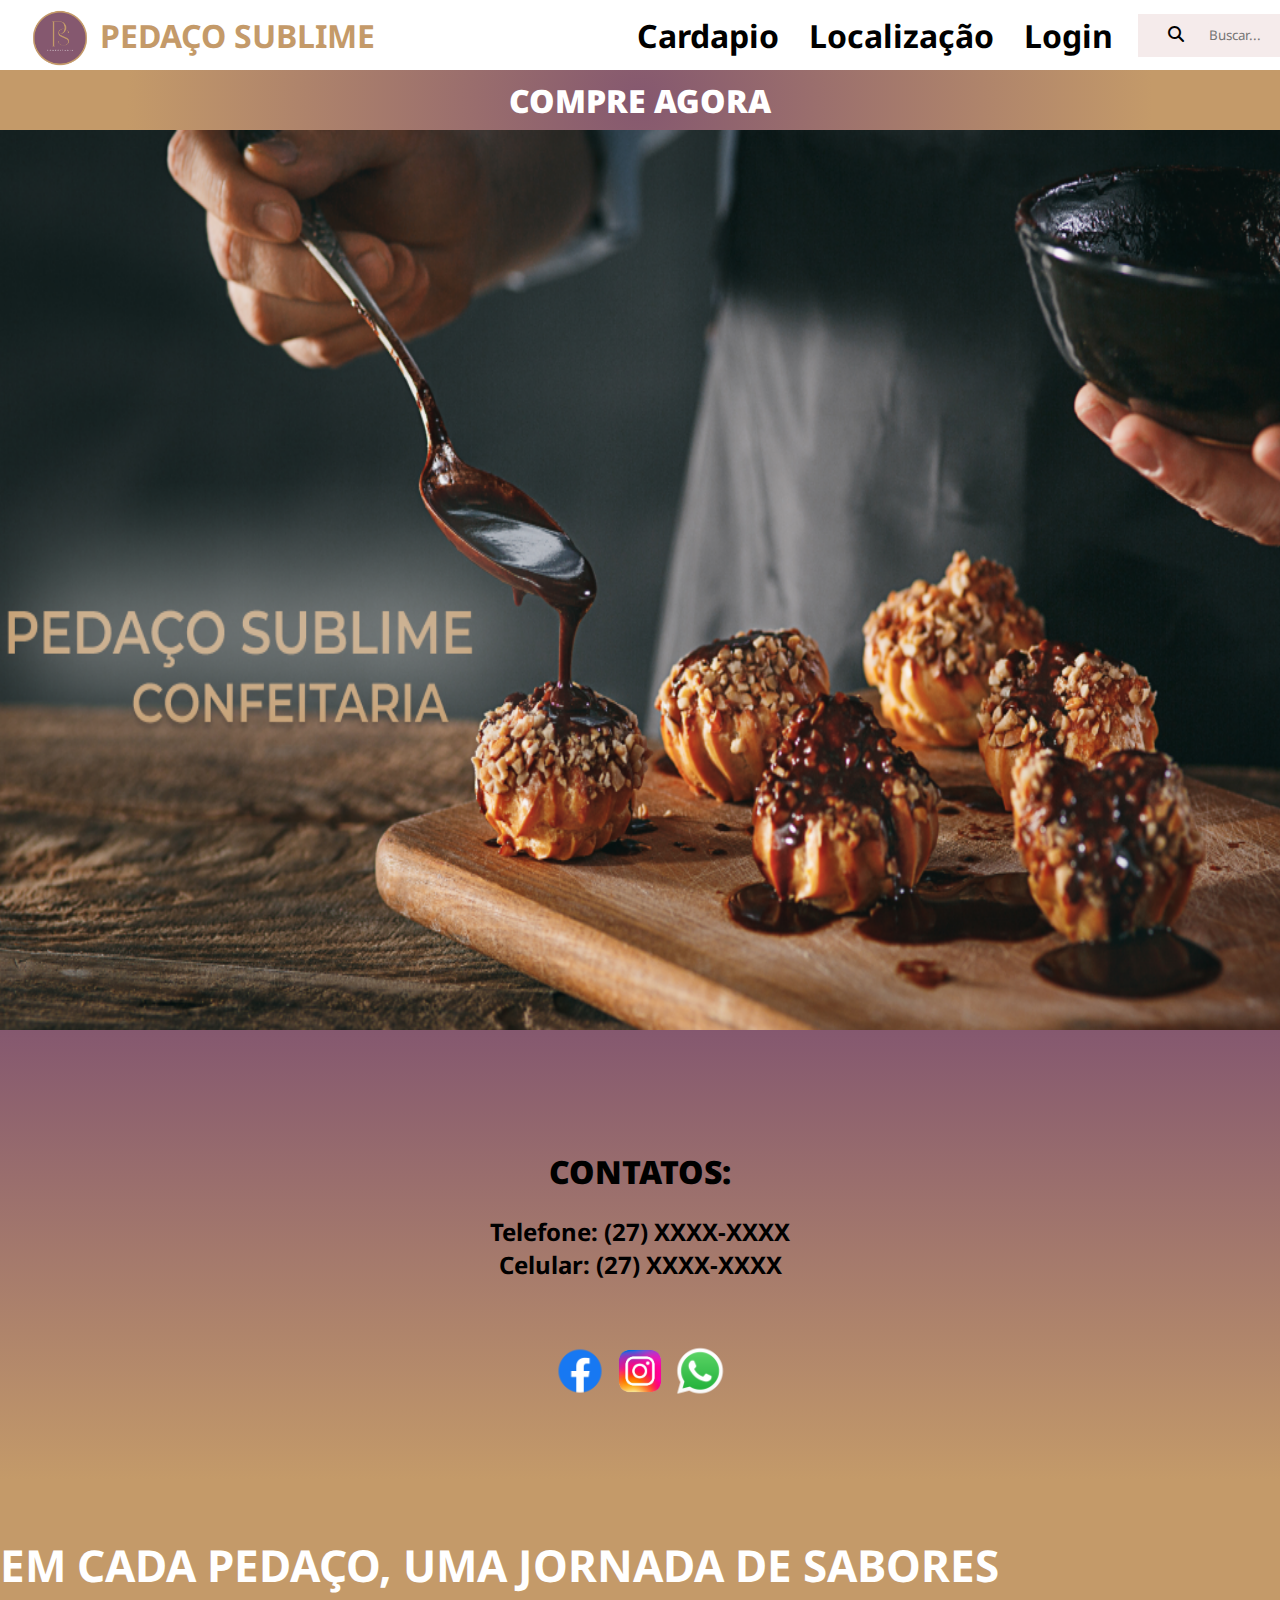
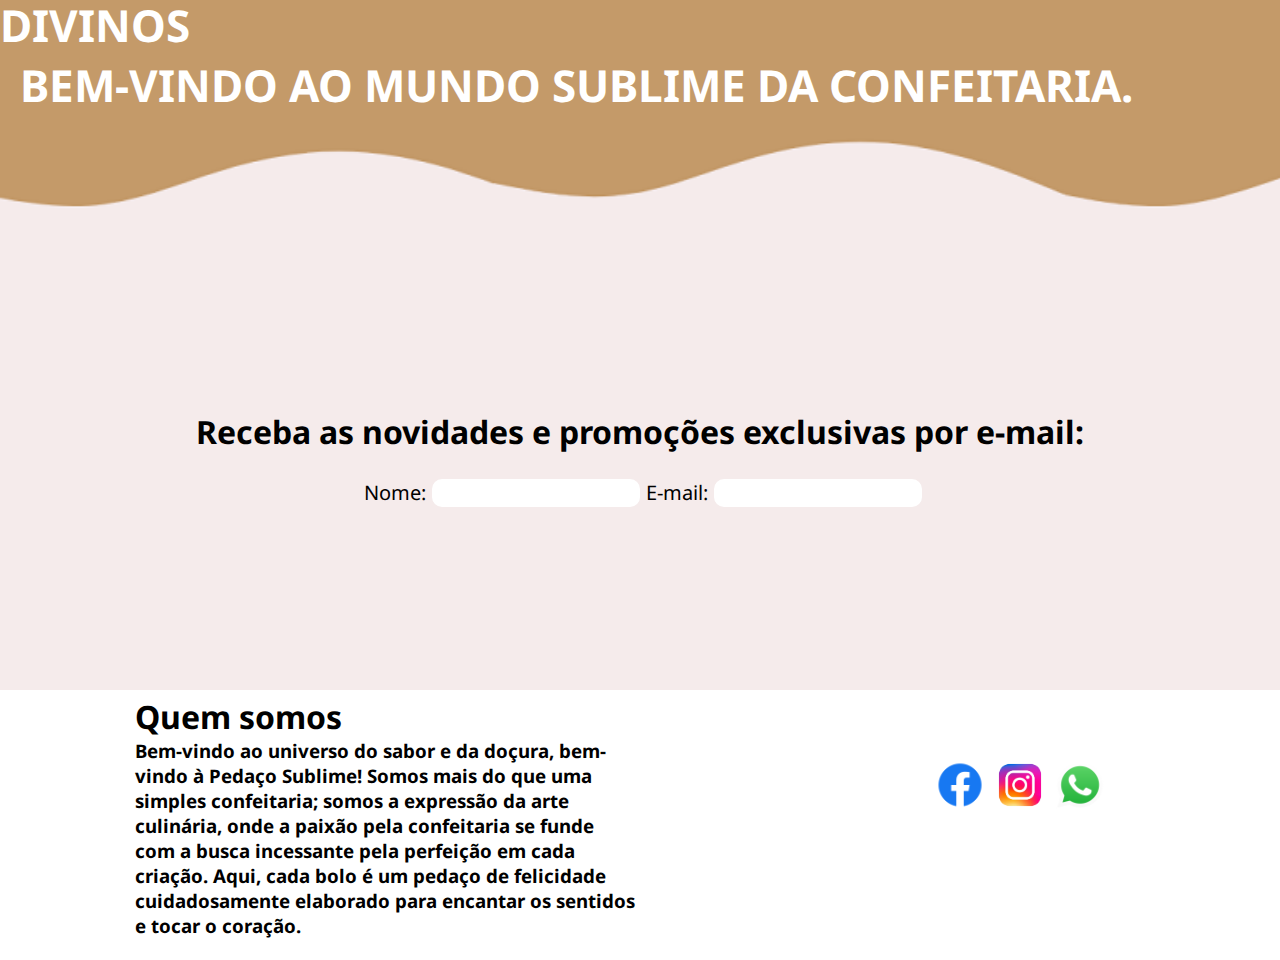
<file: index.html>
<!DOCTYPE html>
<html lang="pt-br">

<head>
    <meta charset="UTF-8">
    <meta name="viewport" content="width=device-width, initial-scale=1.0">
    <title> Pedaço Sublime </title>
    <link rel="stylesheet" href="style.css">
    <link rel="shortcut icon" href="imagens/favicon.ico" type="image/x-icon">
    <link rel="stylesheet" href="https://cdnjs.cloudflare.com/ajax/libs/font-awesome/6.4.0/css/all.min.css">
</head>

<body>
    <header>
        <div id="logo_nome">
            <a href="index.html">
                <div id="logo">
                    <img src="imagens/logops.png" width="100%" height="100%">
                </div>
            </a>
            <h1>PEDAÇO SUBLIME</h1>
        </div>
        <nav id="produtos_local">
            <div class="links_cabecalho">
                <a class="estilo_links" href="produtos.html">
                    <h1>Cardapio</h1>
                </a>
                <a class="estilo_links"
                    href="https://www.google.com.br/maps/place/Senai/@-19.4065219,-40.0609251,17z/data=!3m1!4b1!4m6!3m5!1s0xb628aa4674e73f:0xb1e5bd7adb87b443!8m2!3d-19.406527!4d-40.0583502!16s%2Fg%2F1ts1tgs3?entry=ttu">
                    <h1> Localização </h1>
                </a>
                <a class="estilo_links" href="login.html">
                    <h1> Login</h1>
                </a>
            </div>

            <div id="search">
                <div class="buscar">
                    <i class="fa-solid fa-magnifying-glass" style="color: #000000;"></i>
                    <input type="text" id="buscar" placeholder="Buscar...">
                </div>
            </div>
        </nav>
    </header>

    <section>
        <div>
            <a id="estilo_compre_agora" href="login.html">
                <h1><strong>COMPRE AGORA</strong></h1>
            </a>
        </div>
    </section>

    <div id="img_banner">
        <img src="imagens/capa_ps.PNG" width="100%" height="100%">
    </div>

    <main class="main_index">
        <div id="img_background">
            <div id="ordem_div1"> 
                <div class="ordem_p_index">
                    <h1><b>CONTATOS:</b></h1><br>
                    <h2>Telefone: (27) XXXX-XXXX</h2>
                    <h2> Celular: (27) XXXX-XXXX </h2>
                     <nav id="contatos">
            <div class="caixa_logo_redes">
                <a href="https://www.facebook.com/AnaMariaBraga/">
                    <img src="imagens/logo_face.png" width="60px" height="60px">
                </a>
            </div>
            <div class="caixa_logo_redes">
                <a href="https://www.instagram.com/casimiro/">
                    <img src="imagens/logo_insta.png" width="60px" height="60px">
                </a>
            </div>
            <div class="caixa_logo_redes">
                <a href="https://www.instagram.com/melodyoficial3/?hl=pt">
                    <img src="imagens/logo_whats.png" width="60px" height="60px">
                </a>
            </div>
                </div>
                <img id="banner_index">
            </div>
            <div id="frase_index"> 
                <h1> EM CADA PEDAÇO, UMA JORNADA DE SABORES DIVINOS</h1>
                <h1>BEM-VINDO AO MUNDO SUBLIME DA CONFEITARIA.</h1> 
                </h1>
            </div>
        </div>
    </main>
    
    <div id="promocoes_email">
        <h1 >Receba as novidades e promoções exclusivas por e-mail:</h1>
        <div id="form_email">
            <label class for="nome" value="nome"> Nome: </label>
            <input class="form_index" type="text" id="nome" name="nome">
            <label class for="email" value="email"> E-mail: </label>
            <input class="form_index" type="text" id="nome" name="nome">
        </div>
    </div>
    
    <footer>
        <div id="somos">
            <h1>Quem somos</h1>
            <h3>Bem-vindo ao universo do sabor e da doçura, bem-vindo à Pedaço Sublime! Somos mais do que uma simples confeitaria; somos a expressão da arte culinária, onde a paixão pela confeitaria se funde com a busca incessante pela perfeição em cada criação. Aqui, cada bolo é um pedaço de felicidade cuidadosamente elaborado para encantar os sentidos e tocar o coração.
                </h3>
        </div>
        <nav id="contatos">
            <div class="caixa_logo_redes">
                <a href="https://www.facebook.com/AnaMariaBraga/">
                    <img src="imagens/logo_face.png" width="60px" height="60px">
                </a>
            </div>
            <div class="caixa_logo_redes">
                <a href="https://www.instagram.com/casimiro/">
                    <img src="imagens/logo_insta.png" width="60px" height="60px">
                </a>
            </div>
            <div class="caixa_logo_redes">
                <a href="https://www.instagram.com/melodyoficial3/?hl=pt">
                    <img src="imagens/logo_whats.png" width="60px" height="60px">
                </a>
            </div>
        </nav>
    </footer>
</body>

</html>
</file>
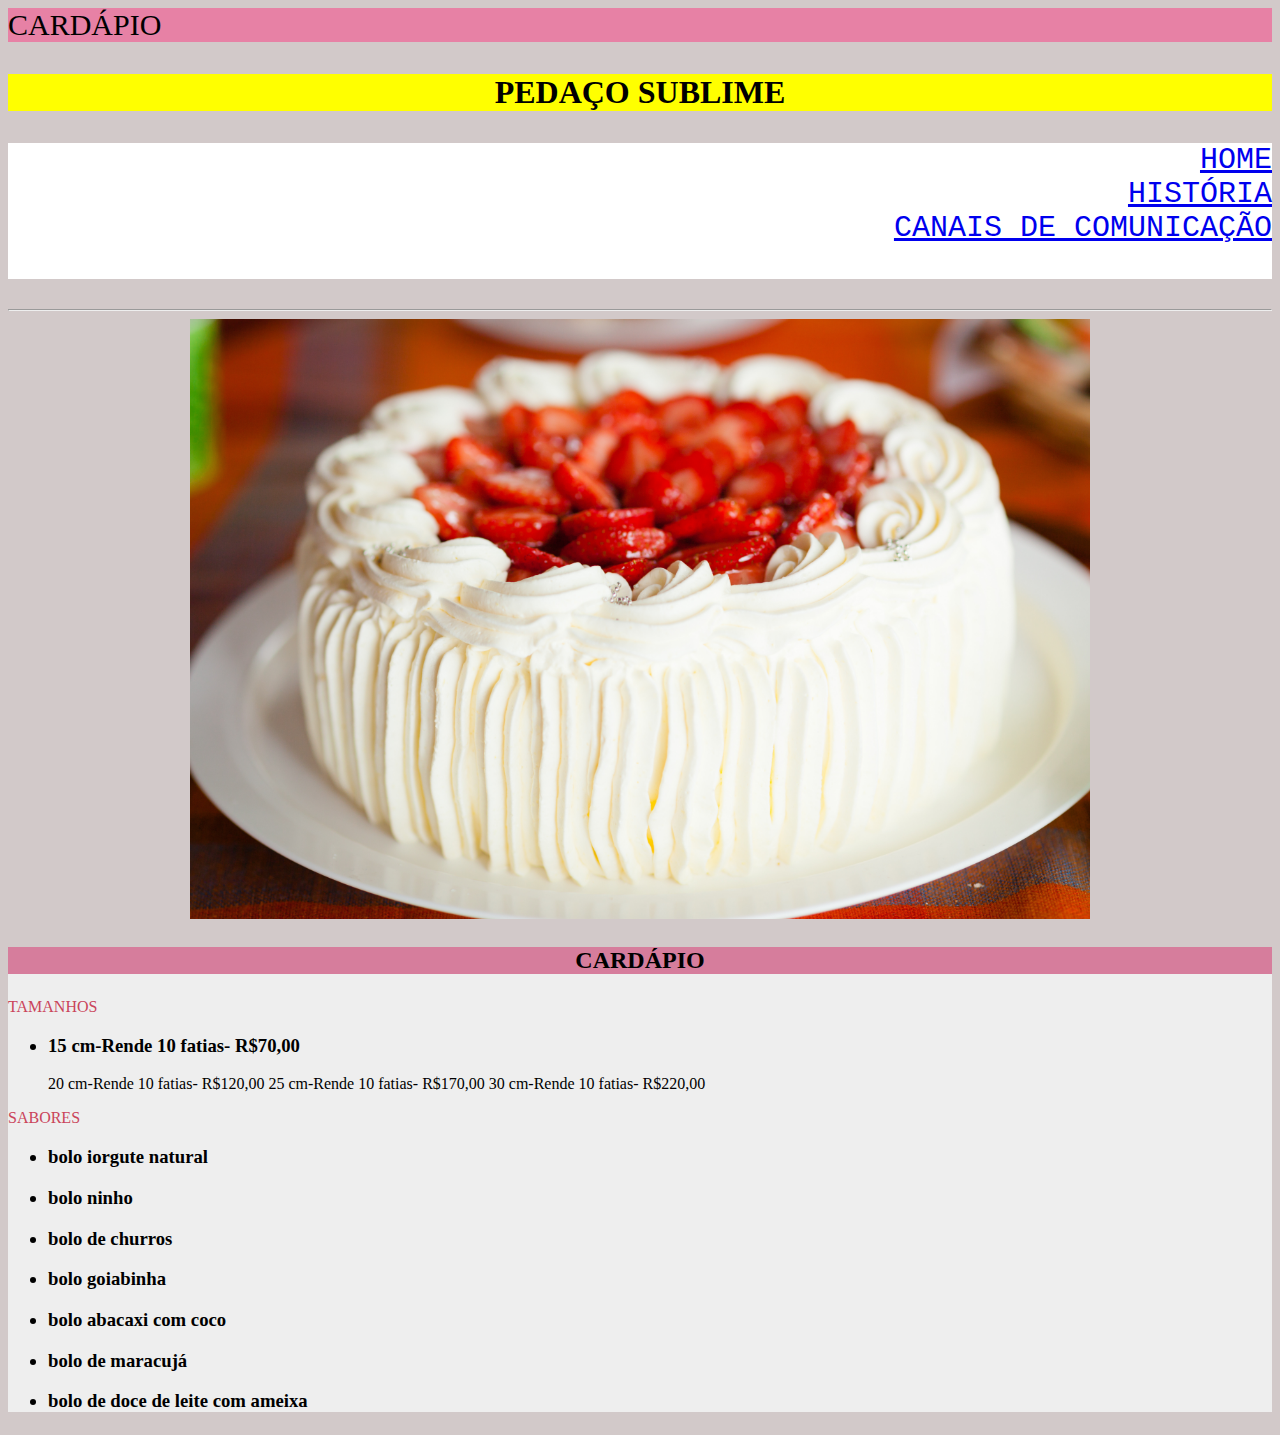
<file: cardapio.html>
<!DOCTYPE html>
<html lang="en">
<head>
    <meta charset="UTF-8">
    <meta http-equiv="X-UA-Compatible" content="IE=edge">
    <meta name="viewport" content="width=device-width, initial-scale=1.0">
    <title>Pedaço Sublime-CARDÁPIO</title>
    <link rel="icon" type="image/x-icon" href="imagens/bolo.ico">
</head>
<body style="background:#D2C9C9;font-family:lucida sans;"><!--cor de fundo do site todo></!-->
    <header>
        <main>
            <section>
                <div style="background-color:#e781a5; font-size:30px;"><!---"sobre"></!--->
                    <a>CARDÁPIO</a>
                </div>
                    <div style="background-color:yellow;">
                     <h1><p style="text-align:center;">PEDAÇO SUBLIME</p></h1>
                    </div>
                    <div style="background-color:white; font-size:30px;">
                         <nav>
                            <pre style="text-align: right;">
                                <a href="home.html" target="_blank" rel="noopener noreferrer">HOME</a>
                                <a href="historia.html" target="_blank" rel="noopener noreferrer">HISTÓRIA</a>
                                <a href="comunicacao.html" target="_blank" rel="noopener noreferrer">CANAIS DE COMUNICAÇÃO</a>
                            </pre>
                         </nav>
                    </div>
            </section>
            <section> <!--conteúdo da página</!-->
                <hr>
                <div><!--imagem></!-->
                 <center>
                    <img src="imagens/bolo.jpeg" width="900" height="600">
                 </center>
                </div>
               </section>
           </main>
     </header>
    <div style="background-color:#EEEEEE;font-family:Lucida Sans;"><!--cardápio todo></!-->
        <div style="background:#d67d9c;"><!--Título do cardápio></!-->
          <h2><p style="text-align:center;">CARDÁPIO</p></h2>
        </div>
        <div><p style="color:rgb(202, 68, 90);">TAMANHOS</p>
            <ul>
                <h3><li>15 cm-Rende 10 fatias- R$70,00 </li></h3>
                    20 cm-Rende 10 fatias- R$120,00
                    25 cm-Rende 10 fatias- R$170,00
                    30 cm-Rende 10 fatias- R$220,00
                </h3></li>
            </ul>
       </div>
        <div><p style="color:rgb(202, 68, 90);">SABORES</p>
          <ul>
             <h3><li>bolo iorgute natural</li></h3>
             <h3><li>bolo ninho</li></h3>
             <h3><li>bolo de churros</li></h3>
             <h3><li>bolo goiabinha</li></h3>
             <h3><li>bolo abacaxi com coco</li></h3>
             <h3><li>bolo de maracujá</li></h3>
             <h3><li>bolo de doce de leite com ameixa</li></h3>
          </ul>
       </div>
    </div>
</body>
</html>
</file>
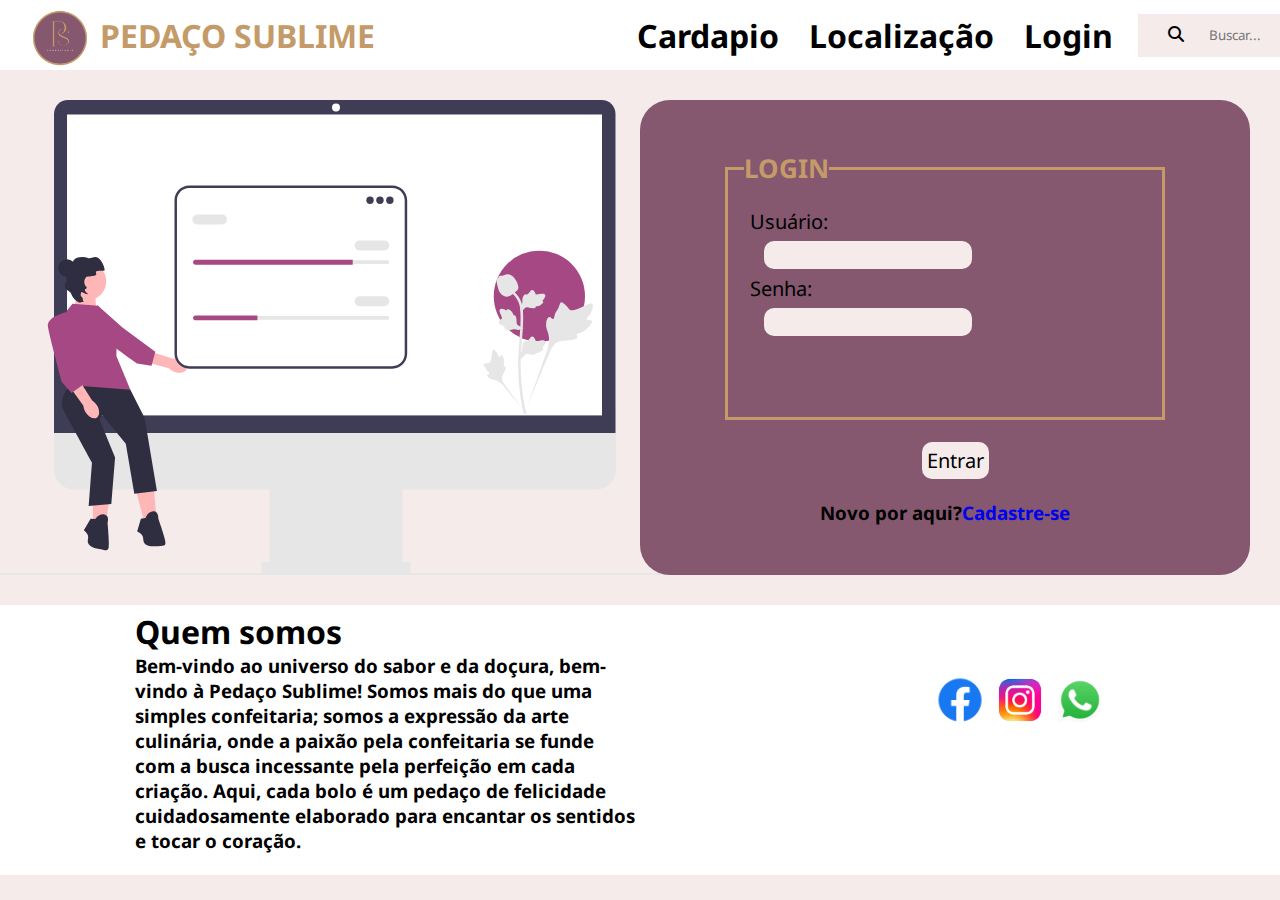
<file: login.html>
<!DOCTYPE html>
<html lang="pt-br">
<head>
    <meta charset="UTF-8">
    <meta name="viewport" content="width=device-width, initial-scale=1.0">
    <title>Pedaço Sublime | Login</title>
    <link rel="stylesheet" href="style.css">
    <link rel="shortcut icon" href="imagens/favicon.ico" type="image/x-icon">
    <link rel="stylesheet" href="https://cdnjs.cloudflare.com/ajax/libs/font-awesome/6.4.0/css/all.min.css">
</head>
<body id="background_login">
    <header>
        <div id="logo_nome">
            <a href="index.html">
                <div id="logo">
                    <img src="imagens/logops.png" width="100%" height="100%">
                </div>
            </a>
            <h1>PEDAÇO SUBLIME</h1>
        </div>
        <nav id="produtos_local">
            <div class="links_cabecalho">
                <a class="estilo_links" href="produtos.html">
                    <h1>Cardapio</h1>
                </a>
                <a class="estilo_links"
                    href="https://www.google.com.br/maps/place/Senai/@-19.4065219,-40.0609251,17z/data=!3m1!4b1!4m6!3m5!1s0xb628aa4674e73f:0xb1e5bd7adb87b443!8m2!3d-19.406527!4d-40.0583502!16s%2Fg%2F1ts1tgs3?entry=ttu">
                    <h1> Localização </h1>
                </a>
                <a class="estilo_links" href="login.html">
                    <h1> Login</h1>
                </a>
            </div>

            <div id="search">
                <div class="buscar">
                    <i class="fa-solid fa-magnifying-glass" style="color: #000000;"></i>
                    <input type="text" id="buscar" placeholder="Buscar...">
                </div>
            </div>
        </nav>
    </header>
    <main class="main">
        <div class="img_login">
            <img src="imagens/undraw_login.svg">
        </div>
        <div class="login">
                <form>
                 <fieldset class="fieldset_login"><legend><strong> LOGIN </strong></legend>
                        <label for="usuario"> Usuário: </label> 
                        <input type="text" name="usuario" id="usuario" required>
                        <label for="senha"> Senha: </label>
                        <input type="password" name="senha" id="senha" required>
                 </fieldset>
                 <br>
                    <input class="botao_login" type="submit" value="Entrar">

                </form>
           <div class="novo_cadastro">
             <h3> Novo por aqui?</h3>
             <a class="cadastre_se" href="cadastro.html">
                 <h3> Cadastre-se </h3>
              </a>
           </div>
        </div>
    </main>
    
    <footer>
        <div id="somos">
            <h1>Quem somos</h1>
            <h3>Bem-vindo ao universo do sabor e da doçura, bem-vindo à Pedaço Sublime! Somos mais do que uma simples confeitaria; somos a expressão da arte culinária, onde a paixão pela confeitaria se funde com a busca incessante pela perfeição em cada criação. Aqui, cada bolo é um pedaço de felicidade cuidadosamente elaborado para encantar os sentidos e tocar o coração.
                </h3>
        </div>
        <nav id="contatos">
            <div class="caixa_logo_redes">
                <a href="https://www.facebook.com/AnaMariaBraga/">
                    <img src="imagens/logo_face.png" width="60px" height="60px">
                </a>
            </div>
            <div class="caixa_logo_redes">
                <a href="https://www.instagram.com/casimiro/">
                    <img src="imagens/logo_insta.png" width="60px" height="60px">
                </a>
            </div>
            <div class="caixa_logo_redes">
                <a href="https://www.instagram.com/melodyoficial3/?hl=pt">
                    <img src="imagens/logo_whats.png" width="60px" height="60px">
                </a>
            </div>
        </nav>
    </footer>
</body>
</html>
</file>
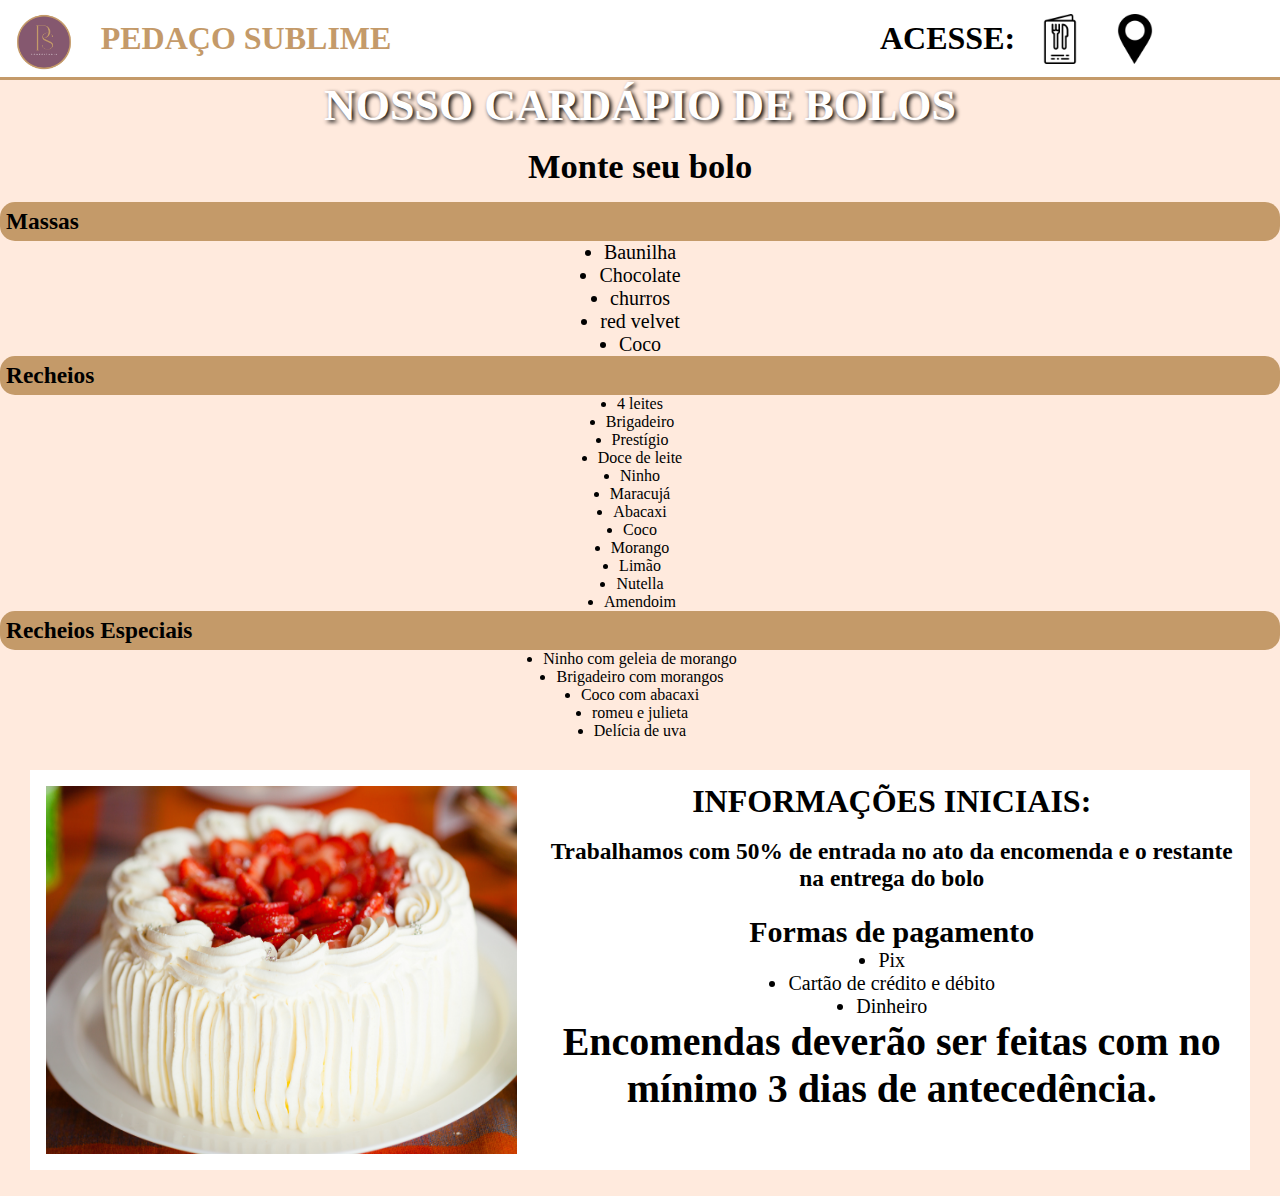
<file: produtos.html>
<!DOCTYPE html>
<html lang="pt-br">
<head>
    <meta charset="UTF-8">
    <meta name="viewport" content="width=device-width, initial-scale=1.0">
    <title>PRODUTOS</title>
    <link rel="stylesheet" href="style_produtos.css">
</head>
<body>
    <header>
        <div id="logo_nome">
            <a href="index.html">
                <div id="logo">
                    <img src="imagens/logops.png" width="100%" height="100%">
                </div>
            </a>
            <h1>PEDAÇO SUBLIME</h1>
        </div>
        <nav id="produtos_local">
            <div class="ordem_produtos_local">
                <h1> ACESSE: </h1>
                <div class="img_cardapio_produtos">
                    <a href="produtos.html">
                        <img src="imagens/produtos.png" width="100%" height="100%">
                    </a>
                </div>
            </div>
           <div class="ordem_produtos_local">
              <a href="https://www.google.com.br/maps/place/Av.+Rui+Braga+Ribeiro,+1078+-+Santa+In%C3%AAs,+Vila+Velha+-+ES,+29108-041/@-20.3527772,-40.3102605,3a,75y,264.5h,90t/data=!3m7!1e1!3m5!1saFn3royLk25rGGma1iI4fg!2e0!6shttps:%2F%2Fstreetviewpixels-pa.googleapis.com%2Fv1%2Fthumbnail%3Fpanoid%3DaFn3royLk25rGGma1iI4fg%26cb_client%3Dmaps_sv.tactile.gps%26w%3D203%26h%3D100%26yaw%3D59.858578%26pitch%3D0%26thumbfov%3D100!7i16384!8i8192!4m7!3m6!1s0xb83dff30ad4251:0xabe63558d2493990!8m2!3d-20.3527929!4d-40.310408!10e5!16s%2Fg%2F11cpjhjgkh?entry=ttu">
                  <div class="img_cardapio_produtos">
                      <img src="imagens/local.png" width="100%" height="100%"> 
                   </div>
             </a>
            </div>
       </nav>
    </header>
    <main> 
        <div id="posicao_caixa_cardapio">
            <div id="titulo1">
              <h1> NOSSO CARDÁPIO DE BOLOS</h1>
            </div>
        </div>
        <div id="titulo_monte_bolo">
          <h2> Monte seu bolo</h2>
        </div>
        <div id="cardapio">
           <div class="estilo_caixa_borda">
                <h3> Massas </h3>
            </div>
            <div>
                <ul> 
                    <li>Baunilha</li>
                    <li>Chocolate</li>
                    <li>churros</li>
                    <li>red velvet</li>
                    <li>Coco</li>
                </ul>
            </div>
            <div class="estilo_caixa_borda">
                <h3> Recheios </h3>
            </div>
            <div class="lista">
                <ul> 
                    <li>4 leites</li>
                    <li>Brigadeiro</li>
                    <li>Prestígio</li>
                    <li>Doce de leite</li>
                    <li>Ninho</li>
                    <li>Maracujá</li>
                    <li>Abacaxi</li>
                    <li>Coco</li>
                    <li>Morango</li>
                    <li>Limão </li>
                    <li>Nutella</li>
                    <li>Amendoim</li>
                </ul>
            </div>
            <div class="estilo_caixa_borda">
                <h3>Recheios Especiais</h3>
            </div>
            <div class="lista">
                <ul> 
                    <li>Ninho com geleia de morango</li>
                    <li>Brigadeiro com morangos </li>
                    <li>Coco com abacaxi</li>
                    <li>romeu e julieta</li>
                    <li>Delícia de uva</li>
                </ul>
            </div>
        
       <div id="texto_main">
            <div id="posição_caixa">
                <div id="imagem_div1"> 
                    <img src="imagens/bolo.jpeg" width="100%" height="100%">
                </div>
                <div id="texto1">
                    <div id="inf">
                     <h1>INFORMAÇÕES INICIAIS:</h1><br>
                    </div>
                    <h3> Trabalhamos com 50% de entrada no ato da encomenda e o restante na entrega do bolo</h3><br>
                    <div>
                        <h2> Formas de pagamento</h2>
                        <ul>
                            <li> Pix </li>
                            <li> Cartão de crédito e débito</li>
                            <li> Dinheiro </li>
                        </ul> 
                    </div>
                    <div class="mark">
                        <span> 
                            <h1> Encomendas deverão ser feitas com no mínimo 3 dias de antecedência.</h1>
                        </span>
                    </div> 
                </div>
        </div>
     </main>
</body>
</html>
</file>
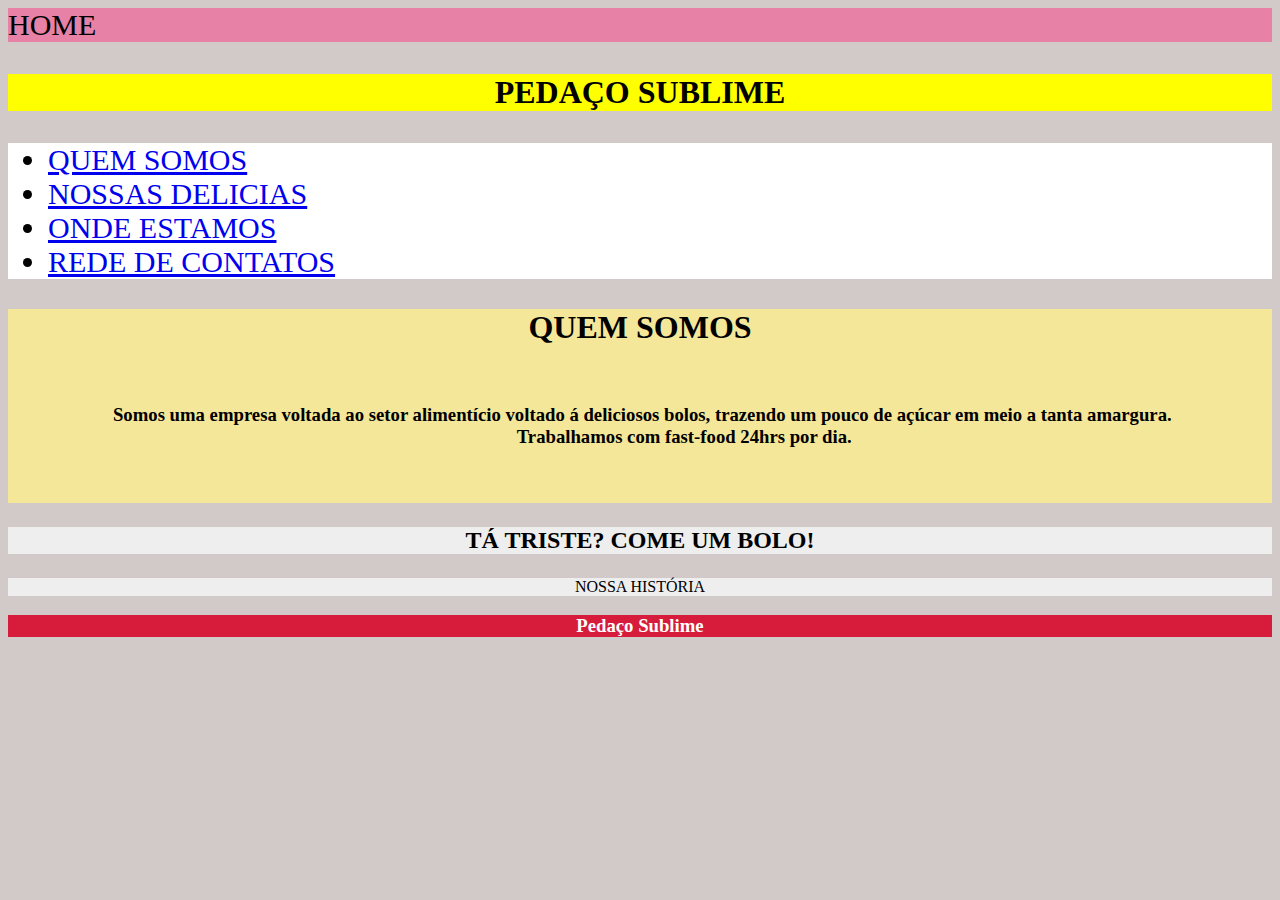
<file: somos.html>
<!DOCTYPE html>
<html lang="en">
<head>
   <meta charset="UTF-8">
   <meta name="viewport" content="width=device-width, initial-scale=1.0">
   <title>QUEM SOMOS</title>
   <link rel="shortcut icon" href="bolo/bolo.ico" type="image/x-icon">
</head>
<body style="background:#D2C9C9;font-family:lucida sans;"><!--cor de fundo do site todo></!-->
  <header>
     <main>
         <section>
             <div style="background-color:#e781a5; font-size:30px;"><!---"sobre"></!--->
                  <a>HOME</a>
             </div>
             <div style="background-color:yellow;">
                 <h1><p style="text-align:center;">PEDAÇO SUBLIME</p></h1>
             </div>
             <div style="background-color:white; font-size:30px;">
                 <nav>
                     <ul>
                          <li><a href="somos.html" target="_blank" rel="noopener noreferrer">QUEM SOMOS</a></li>
                          <li><a href="delicias.html" target="_blank" rel="noopener noreferrer">NOSSAS DELICIAS</a></li>
                          <li><a href="local.html" target="_blank" rel="noopener noreferrer">ONDE ESTAMOS</a></li>
                         <li><a href="contato.html" target="_blank" rel="noopener noreferrer">REDE DE CONTATOS</a></li>
                      </ul>
                  </nav>
              </div>
         </section>
     </main>
         <section style="text-align:center;"><!--Nossos destaques><!--><section><!--contatos></!-->
            <div style="background-color:#f5e799;text-align:center;">
                <h1> QUEM SOMOS</h1>
                <pre style="text-align:center;font-family:lucida sans;">
                    <h3> Somos uma empresa voltada ao setor alimentício voltado á deliciosos bolos, trazendo um pouco de açúcar em meio a tanta amargura.
                    Trabalhamos com fast-food 24hrs por dia. </h3>
                </pre>
        </section>
        <section><!--nota de rodapé></!-->
            <div style="text-align:center;background-color:#EEEEEE;">
                    <h2><p style="text-align:center;">TÁ TRISTE? COME UM BOLO!</p></h2>
            </div>
        </section>
     </footer>
              </main>
           </header>
                <div style="background-color: #EEEEEE;text-align:center;">
                    <p> 
                        NOSSA HISTÓRIA
                    </p>
            </div>
  </div>
</header>
<footer>

 </header>
 <footer>
   <section><!--rodapé><!-->
       <div style="background-color: rgb(215, 28, 59) ;text-align: center;">
           <h3><p style="color:white;">Pedaço Sublime</p></h3>
       </div>
   </section>
 </footer>
</body>
</html>
</file>
<file: style.css>
@import url('https://fonts.googleapis.com/css2?family=Noto+Sans:wght@300&family=Poppins:wght@200&family=Quicksand&display=swap');
*{
    margin: 0;
    padding: 0;
    box-sizing: border-box;
    font-family: 'Noto Sans', sans-serif;
}
body{
    width: 100%;
    height: 100%;
    display: flex;
    align-items: center;
    justify-content: center;
    background-color:#f5ebeb;
    flex-direction: column;
}
header{
    display: flex;
    align-items: center;
    width: 100%;
    height: 16%;
    background-color: white; 
    justify-content: space-between;               
}
#logo_nome{
    display: flex;
    align-items: center;
    justify-content: center;
    gap: 5px;
    color: #c49a69;
    width: 400px;
    height: 70px;

}    
#logo{
    width: 70px;
    height: 70px;
}  
#produtos_local{
    width: 40%;
    display: flex;
    gap: 25px;
    justify-content: center;
}
.img_cardapio_produtos{
    width: 50px;
    height: 50px;
}
#cardapio{
    text-decoration: none;
    font-size: 20px;
    color:black
}
#local{
    text-decoration: none;
    font-size: 20px;
    color:black;
}
.ordem_produtos_local{
    display:flex;
    justify-content: space-around;
    align-items: center;
    gap: 10px;
}
.links_cabecalho{
    display:flex;
    
    align-items: center;
    gap: 30px;
}
.estilo_links{
    text-decoration: none;
    color: black;
    
}
.estilo_links:hover{
    background-color: #85586F;
    border: 3px solid #85586F;
    border-radius: 10px;
    padding: 5px;
}
.buscar{
 display: flex;
 align-items: baseline;
 padding: 0;
 
}
#search{
    display:flex;
    justify-content: space-around;
    align-items: center;
    gap: 10px;
    padding-left: 30px;
    background-color: #f5ebeb;
}
input{
    padding: 5px;
    border: #85586F;
    border-radius: 10px;
    background: #f5ebeb;
    display: flex;
    align-items: center;
    align-content: center;
    flex-direction: column;
    justify-content: center;
    margin-left: 20px;
}
label{
    padding: 6px;
    color: black;
    display: flex;
    align-items: center;
    font-size: 20px;
}

section{
    display: flex;
    background: radial-gradient(circle, #85586f 0%, #c49a69 80%);
    color:black;
    width: 100%;
    height: 60px;
    justify-content: center;
    align-items: center;
}
#img_banner{
    width: 100%;
    height: 100vh;
}
#estilo_compre_agora{
    align-items: center;
    font-size: 16px;
    text-decoration: none;
    color: white;    
}
#img_background{
    width: 100%;
    height: 100vh;
    background-image: url(imagens/div_background.png);
    background-repeat: no-repeat;
    background-size: cover;
}
#promocoes_email{
    display: flex;
    padding-top: 80px ;
    width: 100%;
    height: 40vh;
}
#ordem_div1{
    display: flex;
    align-items: center;
    justify-content: space-around;
    padding: 20px;
    width: 100%;
    height: 50vh;
    background: rgb(196,154,105);
    background: linear-gradient(0deg, rgba(196,154,105,1) 0%, rgba(133,88,111,1) 100%);
}
.ordem_p_index{
 display: flex;
 align-items: center;
 flex-direction: column;
 width: 100%;
 height: 500px;
 justify-content: center;
 padding: 30px;
}
#banner_index{
    border-radius: 20px;
    height: 60vh;
}
#instagram{
    display: flex; 
    align-items: center;
    flex-direction: column;
    padding-top: 20px;
}
.main{
    display: flex;
    justify-content: center;
    width: 100%;
    padding: 30px;
}
.main_index{
    display: flex;
    justify-content: center;
    width: 100%;
}
#frase_index{
    display: flex;
    align-items: center;
    width: 90%;
    height:30vh;
    justify-content: center;
    flex-direction: column;
    font-size: 22px;
    padding-top: 20px;
    color: white;

}
.form_index{
    padding: 5px;
    border: #85586F;
    border-radius: 10px;
    background: white;
    display: flex;
    align-items: center;
    align-content: center;
    flex-direction: column;
    justify-content: center;
    margin-left: 0px;
}
#promocoes_email{
    display: flex;
    align-items: center;
    flex-direction: column;
}
#form_email{
    display: flex;
    align-items: center;
    padding: 20px;
}
footer{
    display:flex;
    width: 100%;
    height: 30vh;
    background-color: white;
    justify-content: space-around;
    padding:5px;
}
#somos{
    display: flex;
    flex-direction: column;
    width: 500px;
    height: 126px;
    justify-items: baseline;
}
#contatos{
    display: flex;
    width: 250px;
    height: 80px;
    align-items: baseline;
    justify-content: center;
    padding-top:60px ;

}
#caixa_logo_redes{
    width: 0px;
    height: 0px;
}
.img_login{
    width: 50%;
    display: flex;
    align-items:center;
    justify-content: center;
    
}
.login{
    width: 50%;
    display: flex;
    align-content: center;
    justify-content: space-evenly;
    padding: 30px;
    flex-direction: column;
    background-color: #85586F;
    border-radius: 30px;
}
.fzr_login{
    display: flex;
    align-items: center;
    border: 3px solid #c49a69;
    border-bottom: solid 10px #c49a69;
    flex-direction: column;
    padding:10px; 
    color: white;
}
.dados_login{
    display: flex;
    width: 50%;
    align-content: center;
    flex-direction: column;
    padding-bottom: 30px;
    align-items: center;
    
}
.usuario_style{
    font-size: 20px;
    padding-left: 300px;
    display: flex;
    align-items: center;
    flex-direction: column;
    justify-content: center;
    justify-items: center;
}
.senha_style{
    font-size: 20px;
    padding-left: 300px;
    display: flex;
    align-items: center;
    flex-direction: column;
    justify-content: center;
    justify-items: center;
}   
.botao_entrar{
    display: flex;
    align-items: center;
    padding-top: 16px;
    justify-content: center;
}
.botao_login{
    display: flex;
    align-items: center;
    justify-content: center;
    font-size: 20px;
}
.novo_cadastro{
    display: flex;
    align-items: center;
    justify-content: center;
    text-decoration: none;
}
.cadastre_se{
    text-decoration: none;
    gap: 2px;
}
.fieldset_cadastro{
    border:3px solid #c49a69;
    padding: 20px;
    width: 500px;
}
.fieldset_login{
    border:3px solid #c49a69;
    font-size: 26px;
    padding: 16px;   
    width: 80%;
    height: 30vh;
}
legend{
    font-size: 26px;
    display: flex;
    gap:5px;
    color: #c49a69;
}
.botao_cadastro{
   padding: 10px;
   font-size: 20px;
}
form{
    display: flex;
    flex-direction: column;
    align-items: center;
    justify-content: center;

}

.botao_login:hover{
    font-size: 22px;
    background-color:#c49a69;
}
.botao_cadastro:hover{
    font-size: 22px;
    background-color:#c49a69;
}
</file>
<file: style_produtos.css>
*{
    margin: 0;
    padding: 0;
    box-sizing: border-box;
}
body{
    background-color: #FFCACC;
}
header{
    display: flex;
    align-items: center;
    justify-content: space-between;
    width: 100%;
    height: 80px;
    background-color: white; 
    border-bottom:3px solid #c49a69;

}
hr{
    color:#c49a69;
}
#logo_nome{
    display: flex;
    align-items: center;
    justify-content: space-around;
    gap: 5px;
    color: #c49a69    ;
    width: 400px;
    height: 70px;
}    
#logo{
    width: 70px;
    height: 70px;
}  
#produtos_local{
    width: 400px;
    display: flex;
    gap: 25px;
}
.img_cardapio_produtos{
    width: 50px;
    height: 50px;
}
#cardapio{
    text-decoration: none;
    font-size: 20px;
    color:black
}
#local{
    text-decoration: none;
    font-size: 20px;
    color:black;
}
.ordem_produtos_local{
    display:flex;
    justify-content: space-around;
    align-items: center;
    gap: 20px;
}
section{
    display: flex;
    background-color: #E4D0D0;
    color:black;
    width: 100%;
    height: 40px;
    justify-content: center;
    align-items: center;
    border: 8px double #c49a69;
}
#estilo_compre_agora{
    font-size: 16px;
    text-decoration: none;
    color: #85586F;    
}
main{
    background-color: #FFEADD;
}
#posição_caixa{
    display: flex;
    justify-content:space-around;
    background-color: white;
}
#texto_main{
    display: flex;
    justify-content:space-around;
    width: 100%;
    padding: 30px;
    flex-direction: column;
    align-items: center;
    padding-bottom: 26px;
}
#posicao_caixa_cardapio{
    display: flex;
    align-items: center;
    justify-content: center;
    flex-direction: column;
    
}
#cardapio{
    display:flex;
    flex-direction: column;
}
#titulo_monte_bolo{
    display: flex;
    align-items: center;
    justify-content: center;
    font-size: 23px;
    padding-bottom: 16px;
}
.estilo_caixa_borda{
    display: flex;
    align-items:center;
    
    border-radius: 15px;
    background:#c49a69;
    padding: 6px;
    justify-content:left;
}
ul{
    display: flex;
    flex-direction: column;
    align-items: center;
}
.lista{
    display: flex;
    flex-direction: column;
    justify-content: center;
    font-size: 16px;
}
#titulo1{
    display: flex;
    align-items: center;
    color:white; text-shadow: black 0.1em 0.1em 0.2em;
    padding-bottom: 16px;
    font-size: 22px;
}
#imagem_div1{
    display:flex;
    justify-content: center;
    align-items: center;
    width:850px;
    height: 400px;
    padding: 16px;
}
#texto1{
    text-align: center;
    padding: 13px;
}
.mark{
	background: #E4D0D0;
	display: inline;
	padding: 3px 0 !important;
	position: relative;
}
#inf{
    font-size: 16px;
}
#img_monte_seu_bolo{
    width:100%;
    height:1080px;
}
</file>
